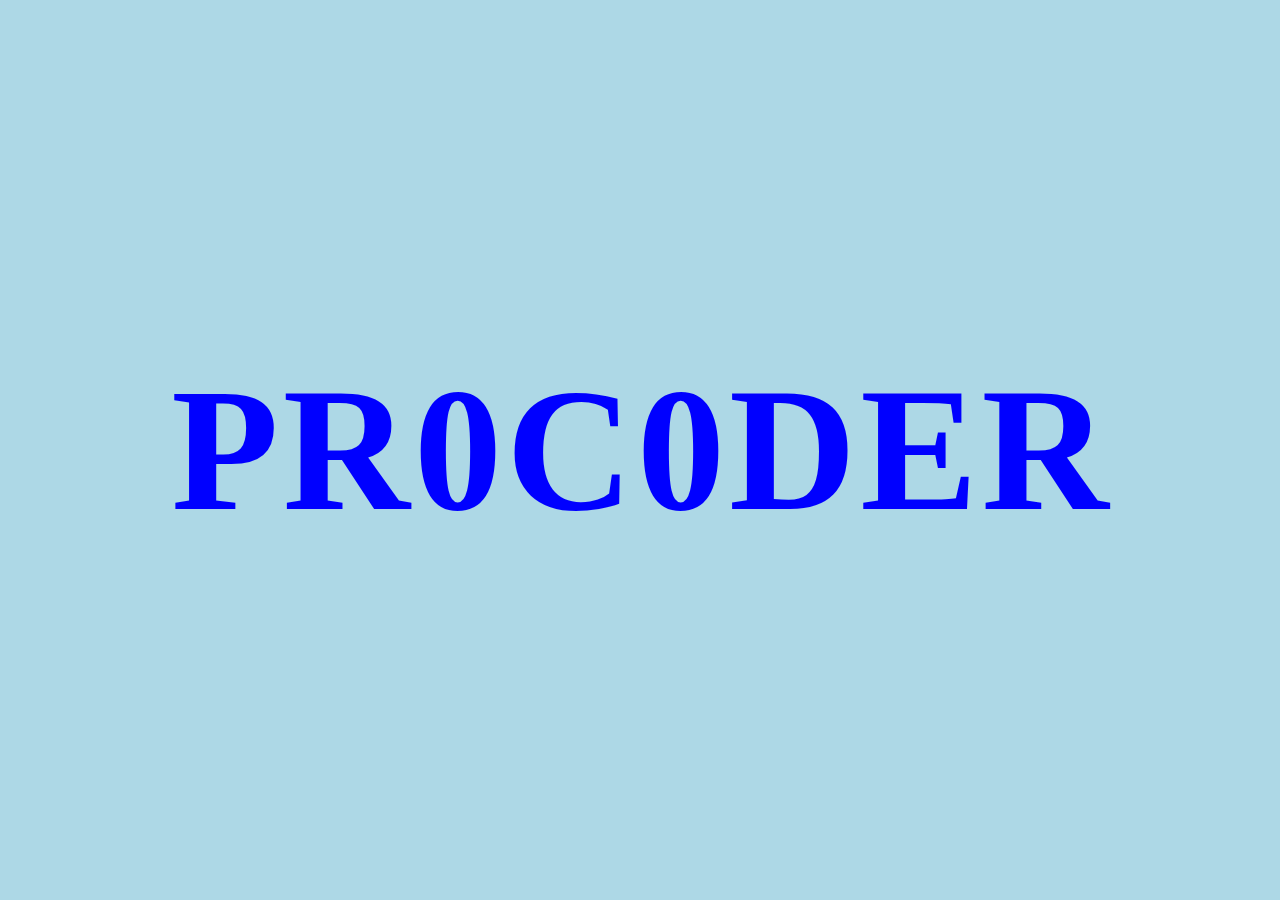
<file: jumpingletter/index.html>
<!DOCTYPE html>
<html lang="en">
<head>
    <meta charset="UTF-8">
    <meta name="viewport" content="width=device-width, initial-scale=1.0">
    <title>Document</title>
    <link rel="stylesheet" href="index.css">
</head>
<body>
    <div class="contaactiveiner">
        <span class="active" >P</span>
        <span class="active" >R</span>
        <span  class="active">0</span>
        <span  class="active">C</span>
        <span  class="active">0</span>
        <span class="active">D</span>
        <span  class="active">E</span>
        <span  class="active">R</span>
    </div>
    <script src="index.js" type=""></script>
</body>
</html>
</file>
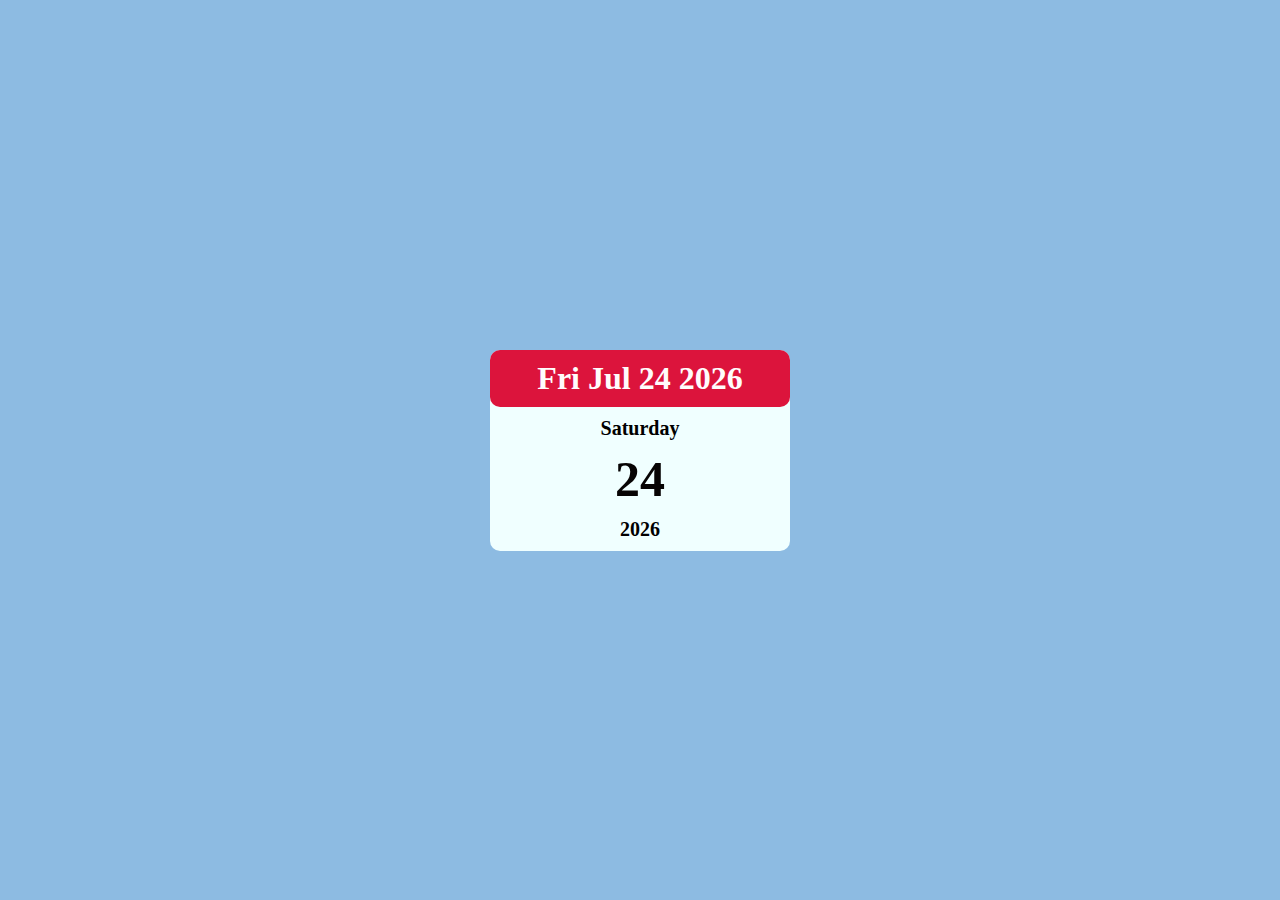
<file: miniCallendar/index.html>
<!DOCTYPE html>
<html lang="en">

<head>
    <meta charset="UTF-8">
    <meta name="viewport" content="width=device-width, initial-scale=1.0">
    <title>Document</title>
    <link rel="stylesheet" href="styles.css">
</head>
<body>
    <div class="container">
        <div class="month">
            December
        </div>
        <div class="weekday">
            Saturday
        </div>
        <div class="day">30</div>
        <div class="year">2023</div>
    </div>
    <script src="index.js"></script>
</body>

</html>
</file>
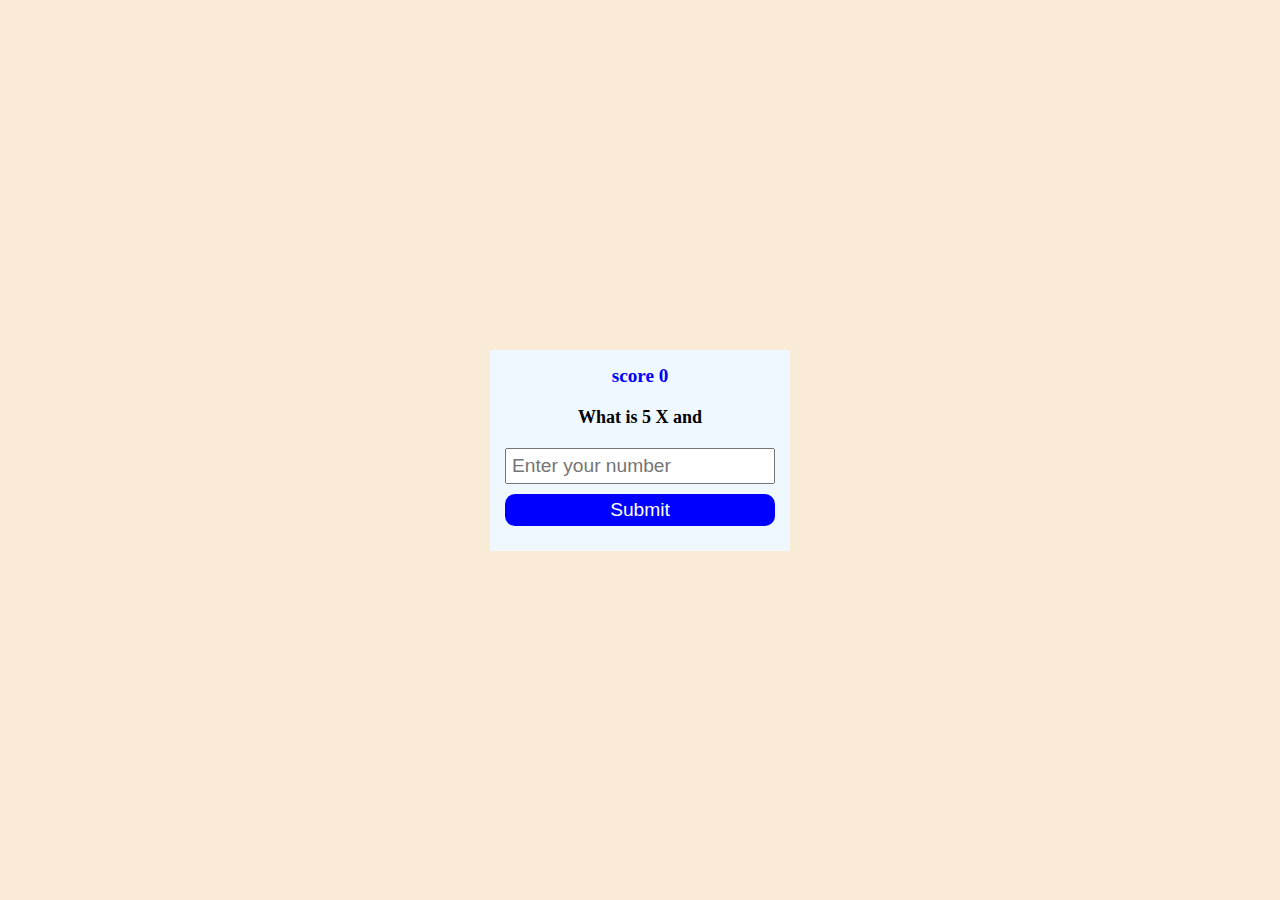
<file: multiplication-App/index.html>
<!DOCTYPE html>
<html lang="en">

<head>
    <meta charset="UTF-8">
    <meta name="viewport" content="width=device-width, initial-scale=1.0">
    <title>Document</title>
    <link rel="stylesheet" href="styles.css">
</head>
<body>
    <div class="container">
        <div class="score">
          score <span id="score">0</span>
        </div>
        <div class="question">
            What is <span id="num1">5</span> X and <span id="num2">
        </div>
        <div class="input">
            <input type="number" id="input" placeholder="Enter your number" />
        </div>
        <div class="submit">
            <button id="submit">Submit</button>
        </div>
    </div>
    <script src="index.js">
    </script>
</body>

</html>
</file>
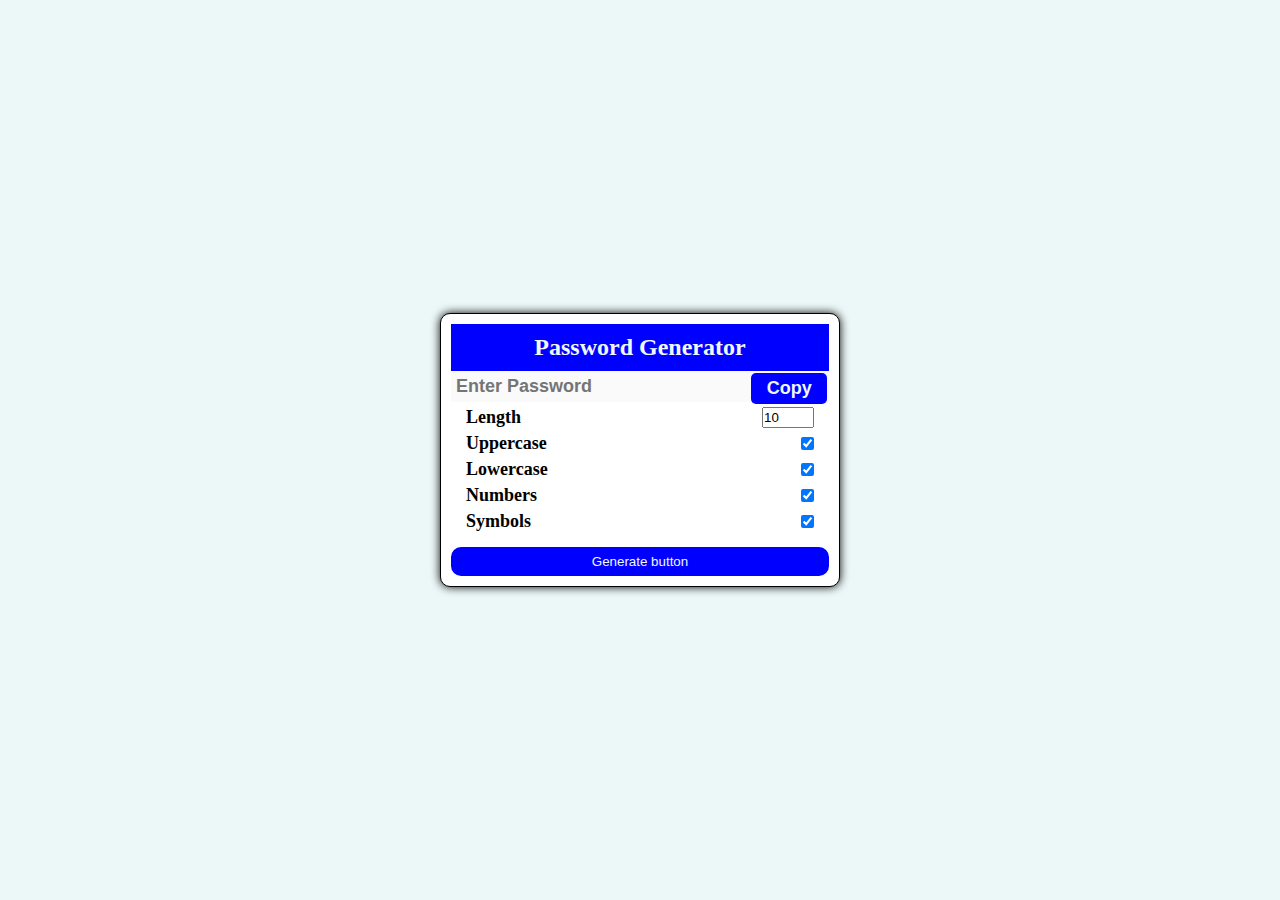
<file: passGenerator/index.html>
<!DOCTYPE html>
<html lang="en">

<head>
    <meta charset="UTF-8">
    <meta name="viewport" content="width=device-width, initial-scale=1.0">
    <title>Password Generator</title>
    <link rel="stylesheet" href="index.css" />
</head>

<body>


    <div class="container-password">
        <div class="header">
            <h2>Password Generator</h2>
        </div>
        <div class="display">
            <input type="text" id="input-pass" placeholder="Enter Password" disabled>
            <button id="copy">Copy</button>
        </div>

        <div class="setting">
            <label class="length-label">Length</label>
            <input type="number" id="length-number" value="10" min="5" max="20" step="1" />

        </div>
        <div class="setting">
            <label class="upper-case">Uppercase</label>
            <input type="checkbox" id="uppercase" checked />
        </div>
        <div class="setting">
            <label class="lower-case">Lowercase</label>
            <input type="checkbox" id="lowercase" checked />
        </div>
        <div class="setting">
            <label class="number-labels">Numbers</label>
            <input type="checkbox" id="numbers" checked />
        </div>

        <div class="setting">
            <label class="Symbols">Symbols</label>
            <input type="checkbox" id="symbols" checked />
        </div>
        <div class="generatebutton">
            <button id="generate">Generate button</button>
        </div>
    </div>

    <script type="text/javascript" src="index.js"></script>

</body>

</html>
</file>
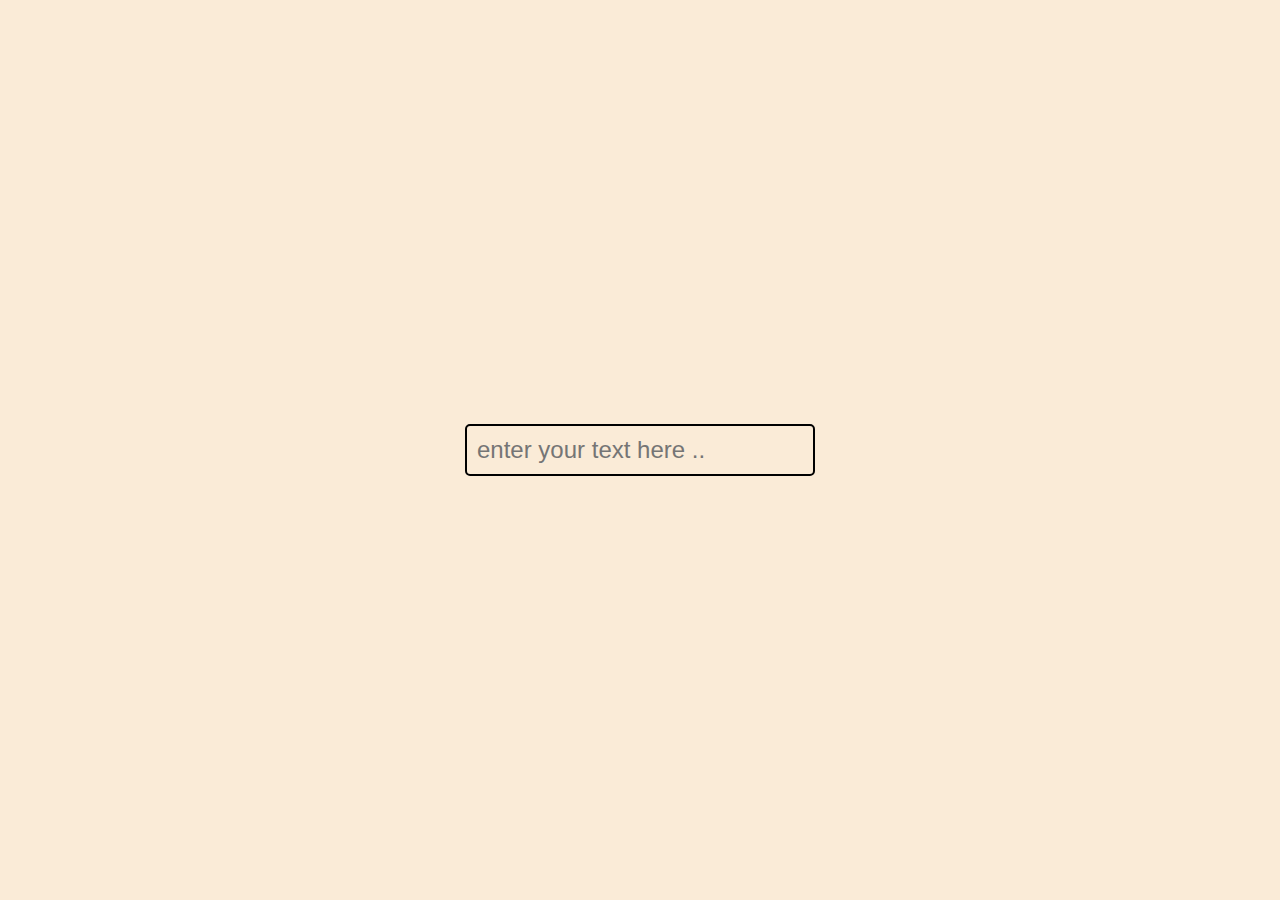
<file: passwordChecker/index.html>
<!DOCTYPE html>
<html lang="en">
<head>
    <meta charset="UTF-8">
    <meta name="viewport" content="width=device-width, initial-scale=1.0">
    <title>Document</title>
    <link rel="stylesheet" href="style.css">
</head>
<body>
    <div class="container">
        <div class="input-bos">
            <input type="text" id="password" placeholder="enter your text here ..">

        </div>
        <div class="output">
            <span id="output">
        </div>
    </div>
    <script src="script.js" type=""></script>
</body>
</html>
</file>
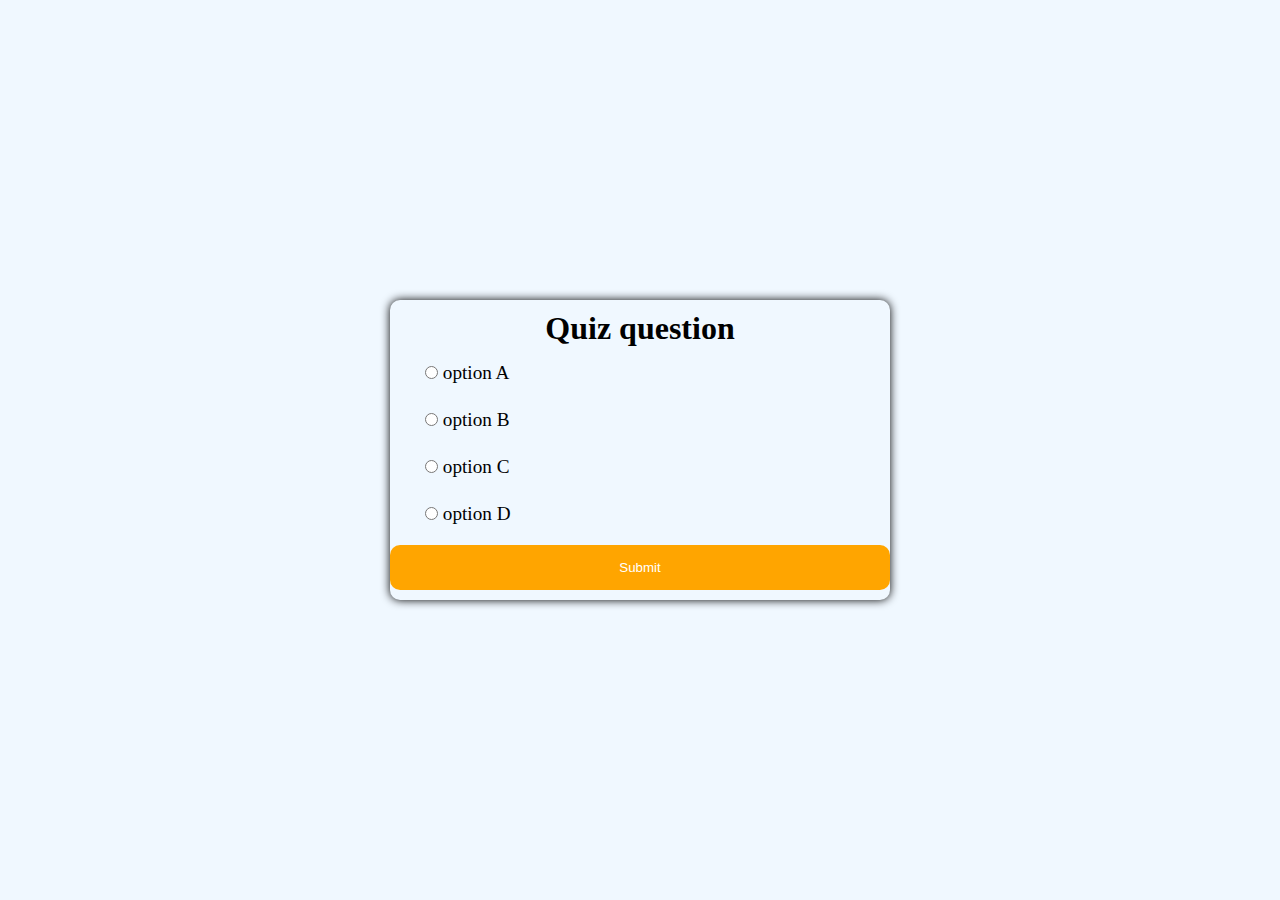
<file: QuezGame/index.html>
<!DOCTYPE html>
<html lang="en">

<head>
    <meta charset="UTF-8">
    <meta name="viewport" content="width=<device-width>, initial-scale=1.0">
    <title>Document</title>
    <link rel="stylesheet" href="index.css">
</head>

<body>

    <div class="conatiner">
        <div class="quiz_Question">
            <h1>Quiz question</h1>
        </div>

        <ul>
            <li>
                <input type="radio" class="answer" id="option-a" name="question" value="a">
                <label for="option-a" id="text-option-a">option A</label>

            </li>
            <li>
                <input type="radio" class="answer" id="option-b" name="question" value="b">
                <label for="option-b" id="text-option-b"> option B</label>
            </li>
            <li>
                <input type="radio" class="answer" id="option-c" name="question" value="c">
                <label for="option-c" id="text-option-c"> option C</label>
            </li>
            <li>
                <input type="radio" class="answer" id="option-d" name="question" value="d">
                <label for="option-d" id="text-option-d> option "> option D</label>
            </li>
        </ul>
        <button type="button" id="submit">Submit</button>
      
    </div>

    <script src="index.js" type="">

    </script>
</body>

</html>
</file>
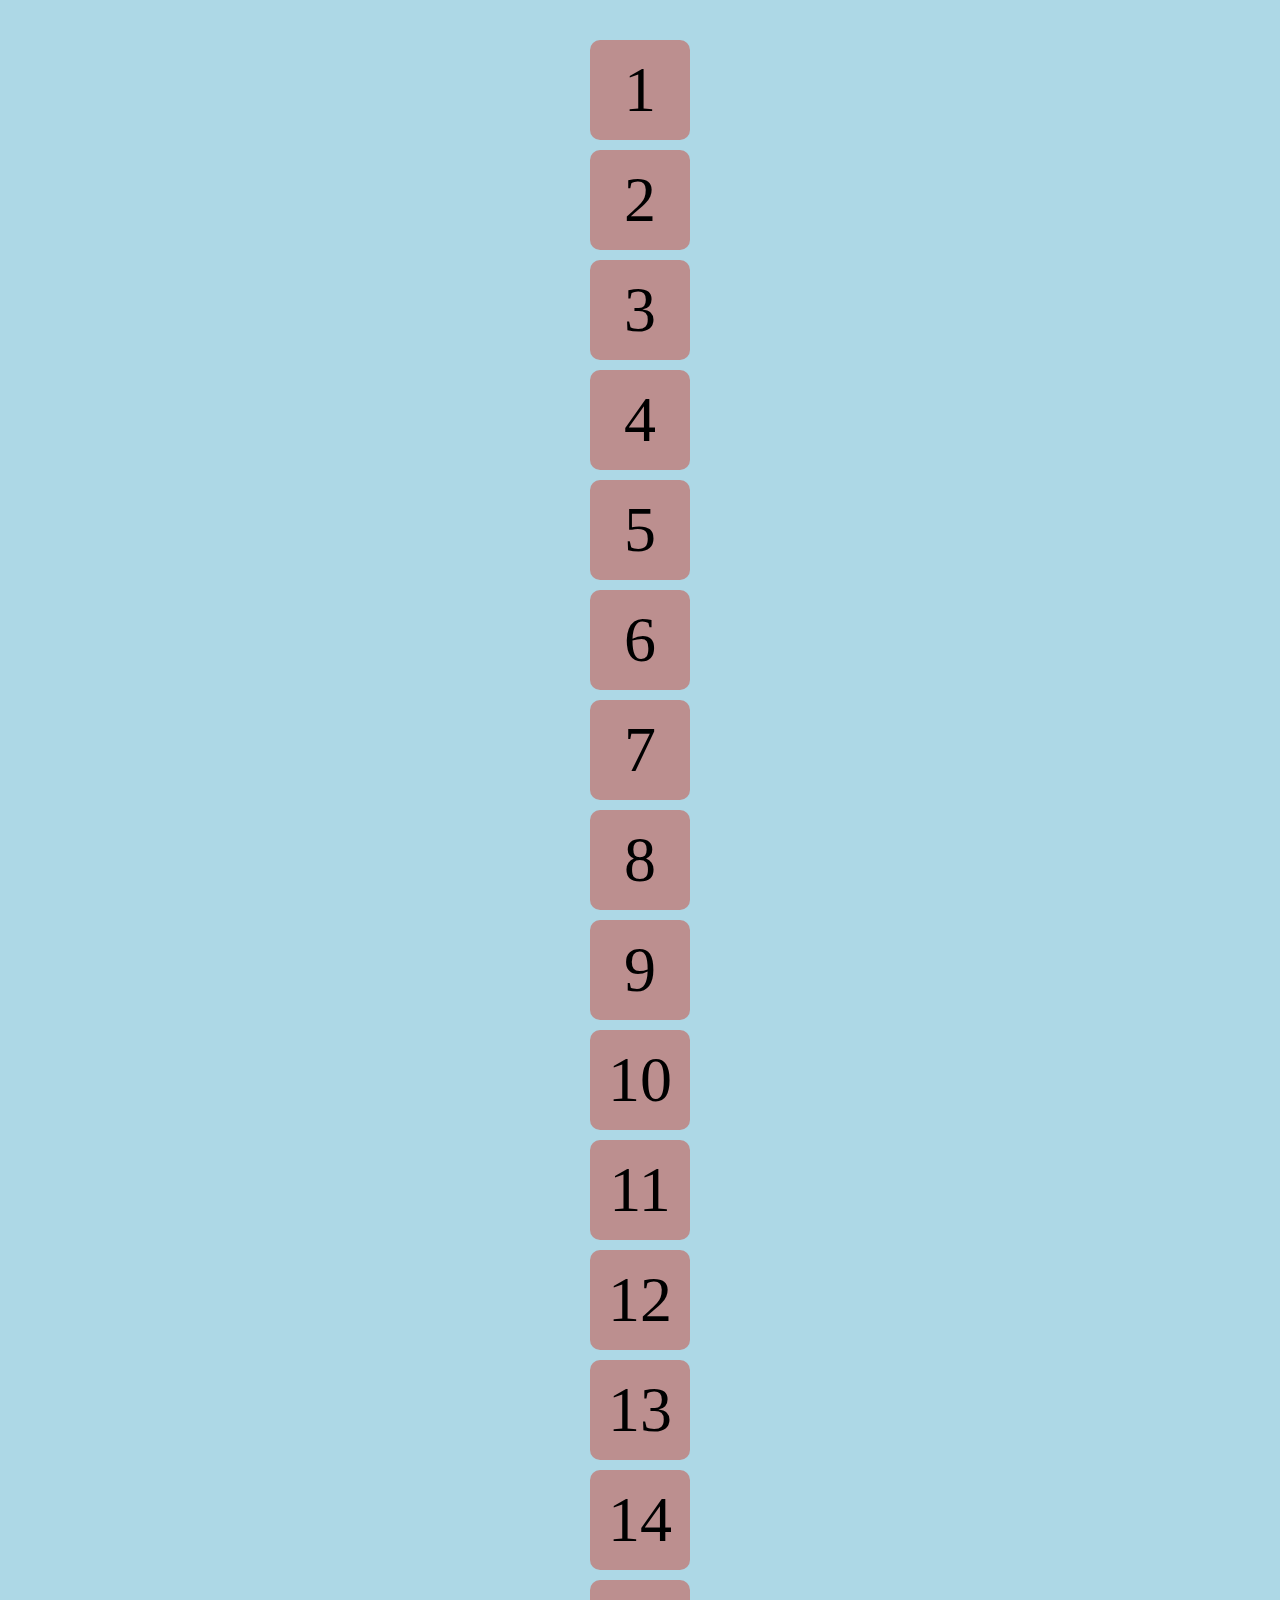
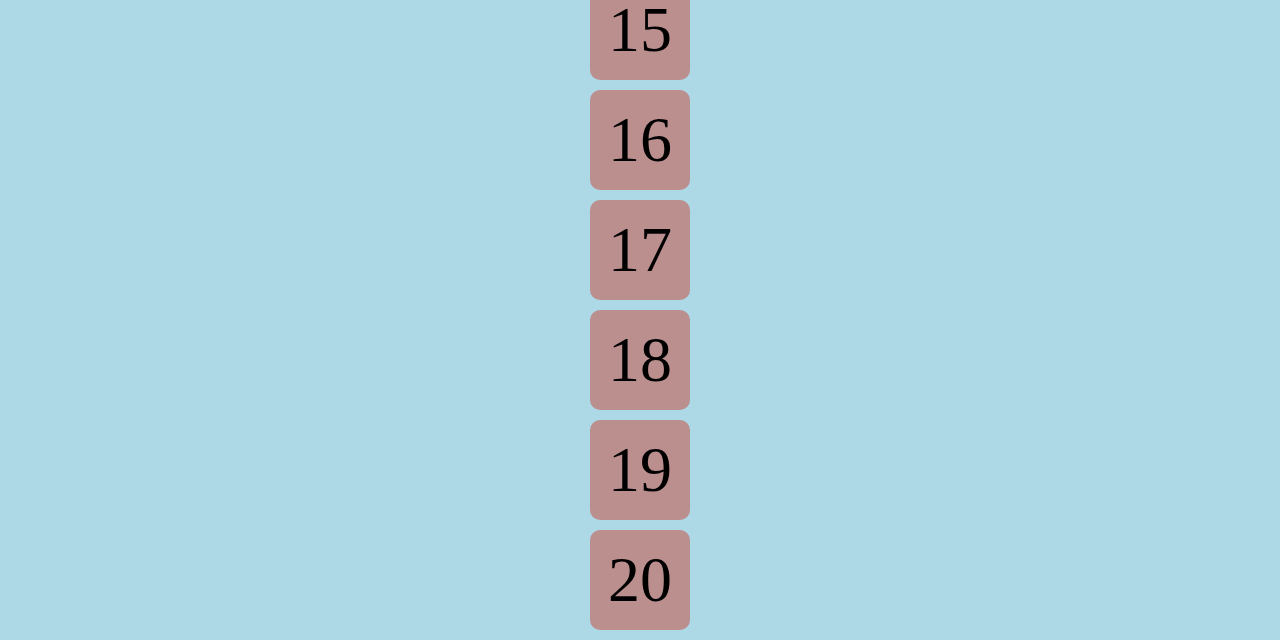
<file: scrolbarAnimations/index.html>
<!DOCTYPE html>
<html lang="en">
<head>
    <meta charset="UTF-8">
    <meta name="viewport" content="width=device-width, initial-scale=1.0">
    <title>Document</title>
    <link rel="stylesheet" href="styles.css">

</head>
<body>

    <div class="container">
        <div class="cards">1</div>
        <div class="cards">2</div>
        <div class="cards">3</div>
        <div class="cards">4</div>
        <div class="cards">5</div>
        <div class="cards">6</div>
        <div class="cards">7</div>
        <div class="cards">8</div>
        <div class="cards">9</div>
        <div class="cards">10</div>
        <div class="cards">11</div>
        <div class="cards">12</div>
        <div class="cards">13</div>
        <div class="cards">14</div>
        <div class="cards">15</div>
        <div class="cards">16</div>
        <div class="cards">17</div>
        <div class="cards">18</div>
        <div class="cards">19</div>
        <div class="cards">20</div>
    </div>
    <div class="scrollbar"></div>
    
    <script type="text" src="index.js"></script>
</body>
</html>
</file>
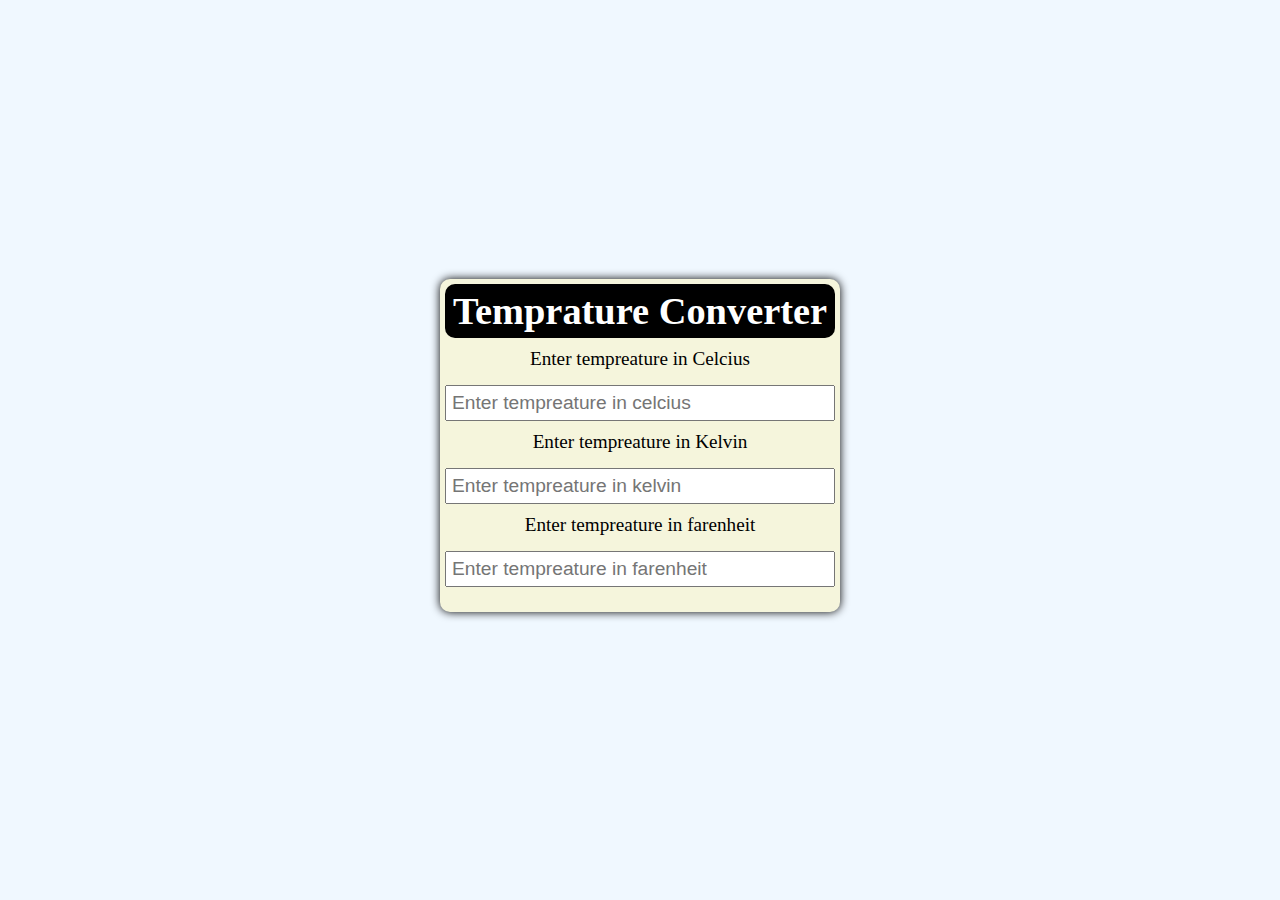
<file: Temp-converter/index.html>
<!DOCTYPE html>
<html lang="en">

<head>
    <meta charset="UTF-8">
    <meta name="viewport" content="width=device-width, initial-scale=1.0">
    <title>Document</title>
    <link rel="stylesheet" href="index.css">
</head>

<body>


    <div class="container">
        <div class="header">
            <h1>Temprature Converter</h1>
        </div>

        <div class="input1">
            <label for="input1">Enter tempreature in Celcius</label>
            <input type="number" id="celcius" placeholder="Enter tempreature in celcius">
        
        </div>
        <div class="input2">
            <label for="input2">Enter tempreature in Kelvin</label>
            <input type="number" id="kelvin" placeholder="Enter tempreature in kelvin">
        </div>
        <div class="input3">
            <label for="input3" >Enter tempreature in farenheit</label>
            <input type="number" id="farenheit" placeholder="Enter tempreature in farenheit ">
        </div>
    </div>

    <script src="index.js">

    </script>

</body>

</html>
</file>
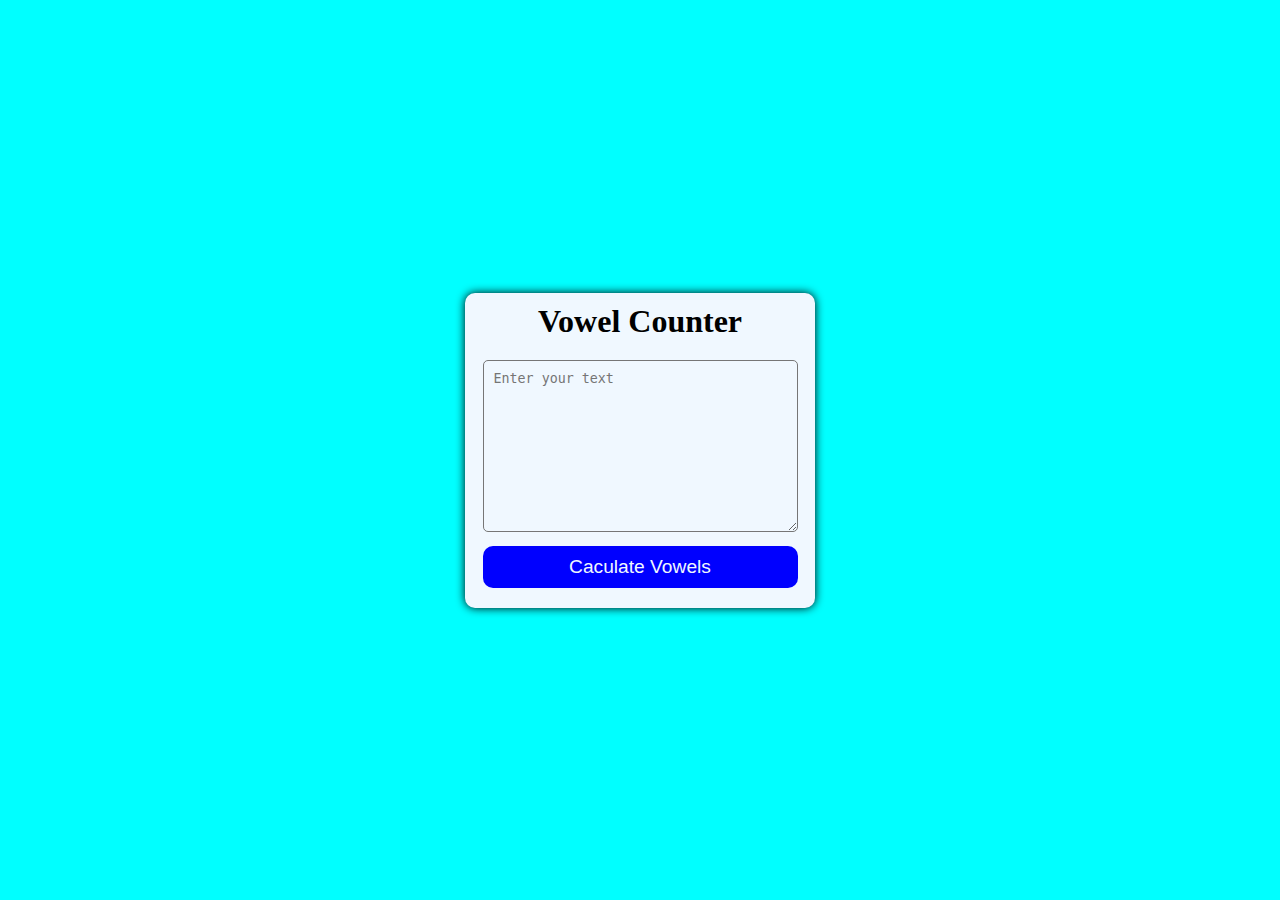
<file: vowel counter/index.html>
<!DOCTYPE html>
<html lang="en">

<head>
    <meta charset="UTF-8">
    <meta name="viewport" content="width=device-width, initial-scale=1.0">
    <title>Document</title>
    <link rel="stylesheet" href="style.css">
</head>
<body>
    <div class="container">
        <div class="header"><h1>
                Vowel Counter
            </h1>
        </div>
        <div class="textarea">
            <textarea name="vowelInput" id="textarea" cols="30" rows="10" placeholder="Enter your text"></textarea>
        </div>
        <div class="count">
            <button type="button" id="count"> Caculate Vowels</button>
        </div>
        <div class="output">

        </div>
    </div>
    <script src="index.js"></script>

</body>

</html>
</file>
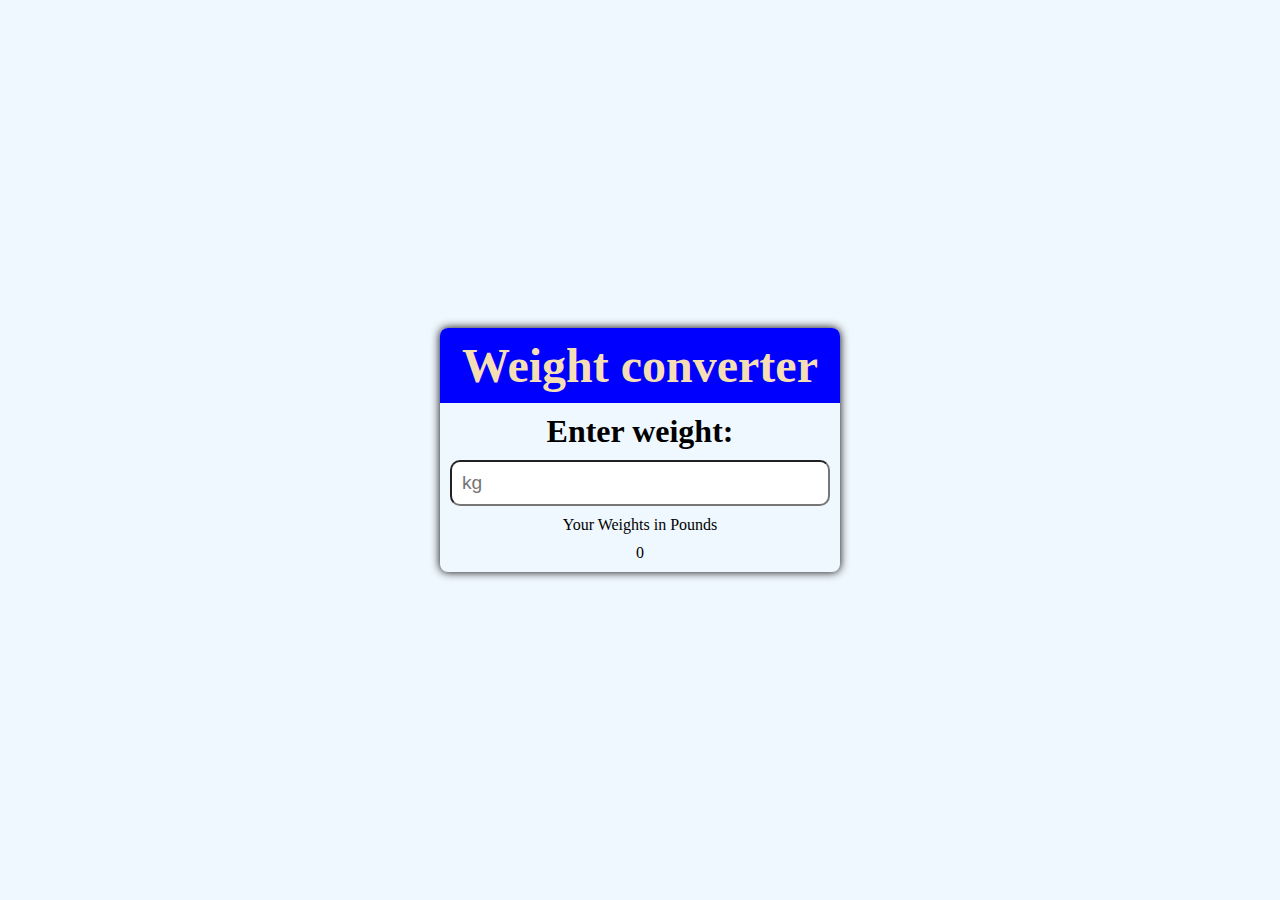
<file: waightGenerator/index.html>
<!DOCTYPE html>
<html lang="en">
<head>
    <meta charset="UTF-8">
    <meta name="viewport" content="width=device-width, initial-scale=1.0">
    <title>Document</title>
    <link rel="stylesheet" href="index.css">  <!-- Link to the CSS file -->  <!-- CSS styles go here -->  <!-- JavaScript code goes in a separate file -->  <!-- index.js -->  <!-- Link to the JavaScript file -->  <!-- JavaScript code goes in a separate file -->  <!-- index.js -->  <!-- Link to the JavaScript file -->  <!-- JavaScript code goes in a separate file -->  <!-- index.js -->  <!-- Link to the JavaScript file -->
</head>
<body>
    <div class="container">
        <div class="header">
            <h1>Weight converter</h1>
        </div>
        <div class="input">
            <label for="weight" id="input-label">Enter weight:</label>
            <input type="number" id="input" name="weight" placeholder="kg">
           
        </div>
        <div class="output">
            Your Weights in Pounds <p id="output">0</p>
        </div>
    </div>

    <script src="index.js"></script>  <!-- Link to the JavaScript file -->
    
</body>
</html>
</file>
<file: jumpingletter/index.css>
*{
    margin: 0;
    padding: 0;
    box-sizing: border-box;
}

body{
    display: flex;
    align-items: center;
    justify-content: center;
    background-color: lightblue;
    height: 100vh
}

.container{
    cursor: pointer;
}
span{
    font-size: 11rem;
    color: blue;
    font-weight: bolder;
    line-height:1;
    display: inline-block;
}

span.active{
    animation: jump 2s ease-out;
}

@keyframes jump {

    0%{
        transform: translate(0,0) rotate(180deg);

    }
    100%{
        transform: scale(2.5) translate(0 ,-180px);
    }
    
}
</file>
<file: miniCallendar/styles.css>
*{
    margin: 0;
    padding: 0;
    box-sizing: border-box;
}

html, body {
    background-color: rgb(141, 187, 226);
    display: flex;
    justify-content: center;
    align-items: center;
    height: 100vh;
}

.container {
    width: 300px;
    background-color:azure;
    text-align: center;
    border: none;
    border-radius: 10px;
    box-shadow: 0 0 50 0 black;
    border-radius: 10px;
}
.month{
    font-size: 2rem;
    border-radius: 10px;
    font-weight: bold;
    color: rgb(255, 252, 252);
    background-color: crimson;
    padding: 10px;
    margin-bottom: 10px;
}
.weekday{
    font-size: 20px;
    font-weight: bold;
    margin-bottom: 10px;
}
.day{
    border-radius: 5px;
    text-align: center;
    color: rgb(7, 4, 4);
    font-size:50px;
    font-weight: bold;
    margin-bottom: 10px;
}
.year{
    font-size: 20px;
    font-weight: bold;
    margin-bottom: 10px;
}
</file>
<file: multiplication-App/styles.css>
*{
    margin: 0;
    padding: 0;
    box-sizing: border-box;
}

html, body {
    display: flex;
    height: 100vh;
    justify-content: center;
    align-items: center;
    background-color: antiquewhite;

}
.container{
    width: 300px;
    padding: 15px;
    background-color: aliceblue;
}
.score{
    text-align: center;
    color: blue;
    font-size: 1.2rem;
    font-weight: bold;
    margin-bottom: 10px;

}
.question{
    font-weight: bold;
    margin-bottom: 10px;
    font-size: large;
    text-align: center;
    padding: 10px;
}
#input{
    width: 100%;
    padding: 10px;
    font-size: 1.2rem;
    margin-bottom: 10px;
    padding: 5px;
}

#submit{
    width: 100%;
    padding: 5px;
    font-size: 1.2rem;
    margin-bottom: 10px;
    background-color: blue;
    color: white;
    border-radius: 10px;
    border: none;
    cursor: pointer;
}
</file>
<file: passGenerator/index.css>
*{
    margin: 0px;
    padding: 0px;
    box-sizing: border-box;

}

html, body{

    height: 100vh;
    background-color:rgb(236, 247, 247);
    display: flex;
    justify-content: center;
    align-items: center;
}

.container-password{
    border: 1px solid black;
    border-radius:10px;
    box-shadow: 0 0 10px 0;
    text-align: center;
    background-color: white;
    width: 400px;
    padding: 10px;
}
.header{
    background-color: blue;
    color: aliceblue;
    padding: 10px;

}
.display{
    margin-bottom: 5px;
    position: relative;
}

#input-pass{
    width: 100%;
    border: none;
    outline: none;
    padding: 5px;
    font-size: large;
    font-weight: bold;

}
#copy{
    position:absolute;
    top: 2px;
    right: 2px;
    background-color: blue;
    color: aliceblue;
    border:none;
    font-size: large;
    width: 20%;
    padding: 5px;
    font-weight: bold;
    border-radius: 5px;
}
.setting{
    display: flex;
    justify-content:space-between;
    padding: 0 15px 5px 15px;
    font-size:large;
    font-weight: bold;
}
#generate{
    display: block;
    width: 100%;
    padding: 7px;
    border: none;
    background-color: blue;
    color:aliceblue;
    border-radius: 10px;
    margin-top: 10px;


}
</file>
<file: passwordChecker/style.css>
*{
    margin: 0;
    padding: 0;
    box-sizing: border-box;
    
}
body{
    background-color: antiquewhite;
    display: flex;
    align-items: center;
    justify-content: center;
    height: 100vh;
}   
#password {
 width: 350px;
 padding: 10px;
 font-size: 1.5rem;
 background-color: antiquewhite;
 border: 2px solid black;
 border-radius: 5px;
}
#password:focus{
    outline: none !important;
    

}
</file>
<file: QuezGame/index.css>
* {
    box-sizing: border-box;
    margin: 0;
    padding: 0;
}

html,
body {
    display: flex;
    background-color: aliceblue;
    justify-content: center;
    align-items: center;
    height: 100vh;

}

.conatiner {
    border-radius: 10px;
    box-shadow: 0 0 10px 0;
    width: 500px;
    height: 300px;
    background-color: aliceblue;
}

.quiz_Question{
    font-size: rem;
    padding: 10px;
    text-align: center;
}

ul {
    list-style: none;
    margin-left: 30px;
}

li {
    font-size: 1.2rem;
    margin-bottom: 15px;
    padding: 5px;
    cursor: pointer;
}

#submit {
    background-color: orange;
    border: none;
    color: white;
    display: block;
    width: 100%;
    padding: 15px;
    border-radius: 10px;
}

#submit:hover {
    background-color: rgb(243, 182, 68);
    cursor: pointer;

}
</file>
<file: scrolbarAnimations/styles.css>
* {
    padding: 0;
    margin: 0;
    box-sizing: border-box;
}

html,
body {
    background-color: lightblue;
    display: flex;
    justify-content: center;
}
.container{
  
    justify-content: center;
    align-items: center;
    margin-top: 30px;
}

.cards {
 
    width: 100px;
    height: 100px;
    background-color: rosybrown;
    font-size: 4rem;
    display: flex;
    justify-content: center;
    align-items: center;
    margin: 10px;
    border-radius: 10px;

}
.scrollbar{
    width: 100%;
    /* height: 30px; */
    background-color: green;
    position:fixed;
    top: 0;
    left: 0;

}
</file>
<file: Temp-converter/index.css>
*{
    margin: 0;
    padding: 0;
    box-sizing: border-box;
}

html, body{
    background-color: aliceblue;
    display: flex;
    justify-content: center;
    align-items: center;
    height: 100vh;
}
.container{
    width: 400px;
    background-color: beige;
    border-radius: 10px;
    text-align: center;
    box-shadow: 0 0 10px 0;
    padding: 1px;
    margin-bottom: 10px;
    padding: 5px;
}
.header{
    margin-bottom: 10px;
    background-color: black;
    color: white;
    font-size: 1.2rem;
    padding: 5px;
    border-radius: 10px;
    margin-bottom: 10px;
}
label{
    display: block;
    font-size: 1.2rem;
    margin-bottom: 15px;
}
input{
    width: 100%;
    padding: 5px;
    margin-bottom: 10px;
    font-size: 1.2rem;

}
.input3{
    margin-bottom: 10px;
}
</file>
<file: vowel counter/style.css>
*{
    margin: 0;
    padding: 0;
    box-sizing: border-box;
}
html, body{
    background-color: aqua;
    display: flex;
    justify-content: center;
    align-items: center;
    height: 100vh;

}

.container{
    width: 350px;
    text-align: center;
    background-color: aliceblue;
    border-radius: 10px;
    box-shadow: 0 0 10px 0;
}

.header{
    margin-bottom: 10px;
    padding: 10px;
}
#textarea{
    width: 90%;
    background-color: aliceblue;
    padding: 10px;
    margin-bottom: 10px;
    border-radius: 5px;

}

button{
    width: 90%;
    padding: 10px;
    border-radius: 10px;
    border: none;
    background-color: blue;
    cursor: pointer;
    color: aliceblue;
    margin-bottom: 10px;
    font-size: 1.2rem;
}
.output{
    margin-top: 10px;
 
}
</file>
<file: waightGenerator/index.css>
*{
    margin: 0;
    padding: 0;
    box-sizing: border-box;
}
html, body {
    background-color: aliceblue;
    display: flex;
    display: flex;
    justify-content: center;
    align-items: center;
    height: 100vh;

}
.container {
    background-color: aliceblue;
    width: 400px;
    border-radius: 8px;
    text-align: center;
    box-shadow: 0 0 10px 0;
}
.header{
    background-color: blue;
    border-radius: 8px 8px 0 0;
    color: wheat;
    font-size: 1.5rem;
    padding: 10px;
    margin-bottom: 10px;
}
label{
    display: block;
    font-size:2rem;
    font-weight: bold;
    margin-bottom: 10px;

}
input{
    width: 95%;
    padding: 10px;
    font-size: 1.2rem;
    border-radius: 10px;
    margin-bottom: 10px;

}
p{
    padding: 10px;
}
</file>
